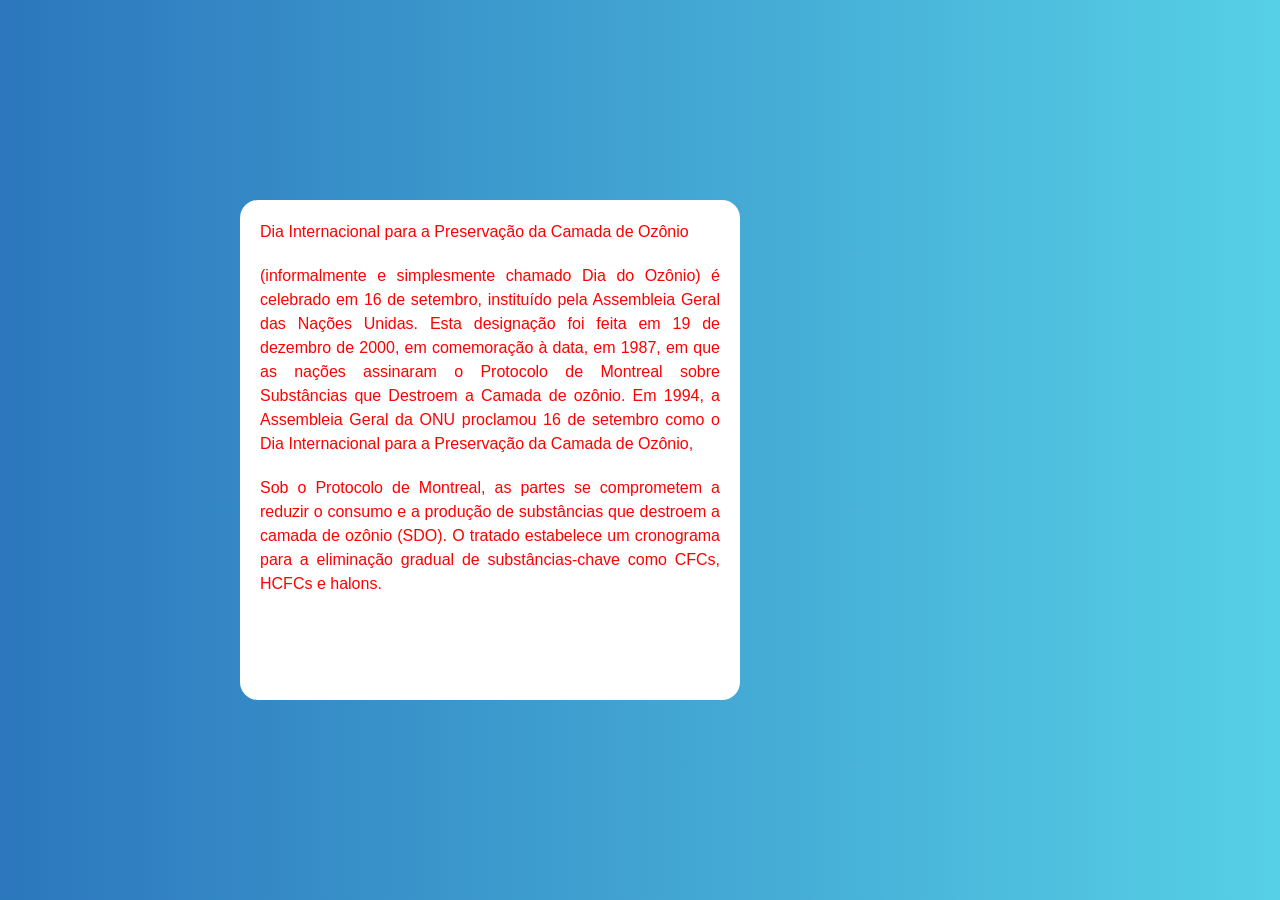
<file: exercicio1.html>
<!DOCTYPE html>
<html lang="pt-BR">
<head>
    <meta charset="UTF-8">
    <meta name="author" content="Samuel Marques Medeiros">
    <meta name="reply-to" content="samuel.medeiros@estudante.iftm.edu.br">
    <meta name="description" content="tarefa escolar sobre css">
    <meta name="viewport" content="width=device-width, initial-scale=1.0">
    <title>Exercício 1</title>
    <link rel="stylesheet" href="exercicio1.css">
</head>
<body>

    <div class="caixa">
        <p class="texto-vermelho">
            Dia Internacional para a Preservação da Camada de Ozônio 
        </p>
        <p class="texto-vermelho">
            (informalmente e simplesmente chamado Dia do Ozônio) é celebrado em 16 de setembro, instituído pela Assembleia Geral das Nações Unidas. Esta designação foi feita em 19 de dezembro de 2000, em comemoração à data, em 1987, em que as nações assinaram o Protocolo de Montreal sobre Substâncias que Destroem a Camada de ozônio. Em 1994, a Assembleia Geral da ONU proclamou 16 de setembro como o Dia Internacional para a Preservação da Camada de Ozônio,
        </p>
        <p class="texto-vermelho">
            Sob o Protocolo de Montreal, as partes se comprometem a reduzir o consumo e a produção de substâncias que destroem a camada de ozônio (SDO). O tratado estabelece um cronograma para a eliminação gradual de substâncias-chave como CFCs, HCFCs e halons.


        </p>
    </div>

</body>
</html>
</file>
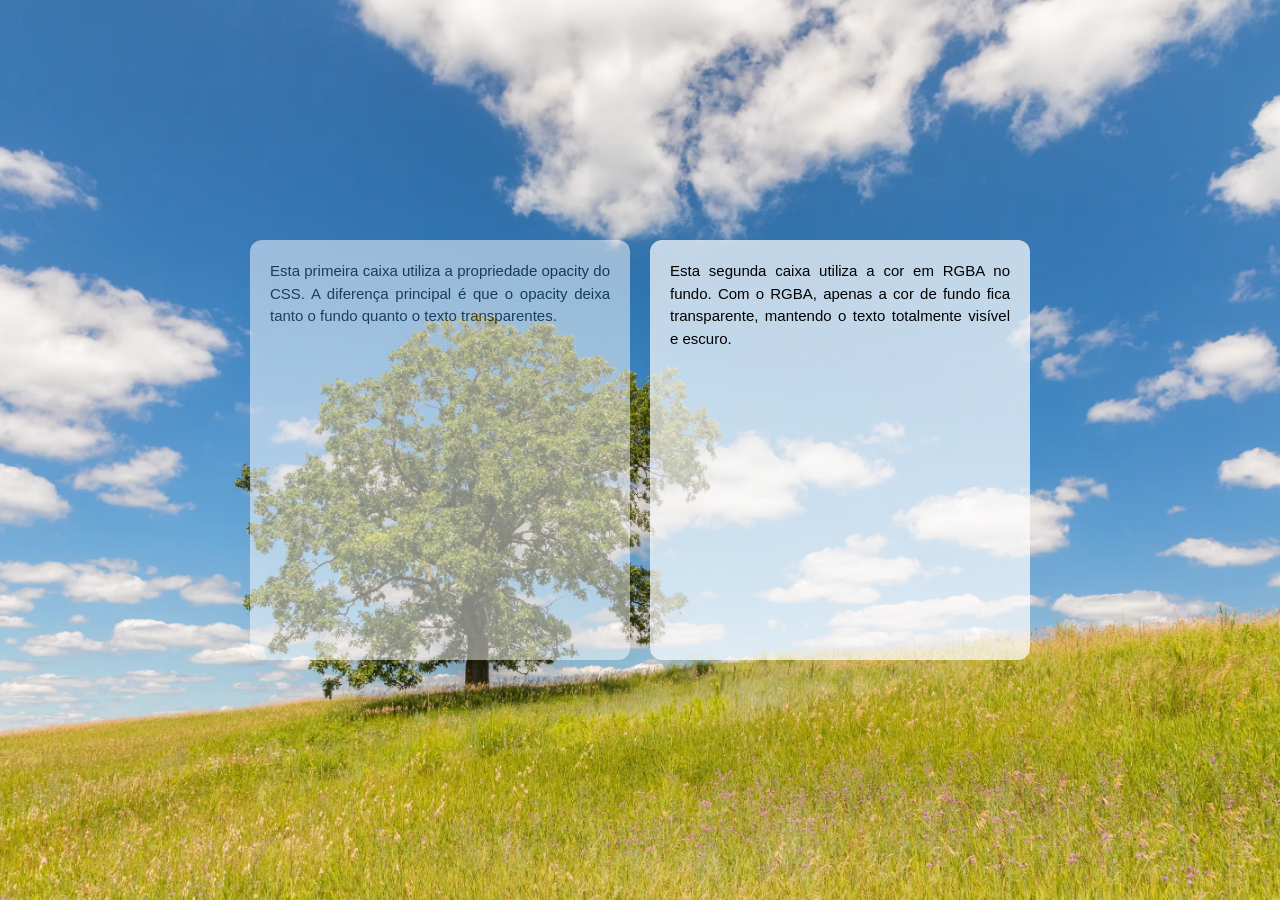
<file: exercicio2.html>
<!DOCTYPE html>
<html lang="pt-BR">
<head>
    <meta charset="UTF-8">
    <meta name="author" content="Samuel Marques Medeiros">
    <meta name="reply-to" content="samuel.medeiros@estudante.iftm.edu.br">
    <meta name="description" content="tarefa escolar sobre css">
    <meta name="viewport" content="width=device-width, initial-scale=1.0">
    <title>Exercício 2</title>
    <link rel="stylesheet" href="exercicio2.css">
</head>
<body>

    <div class="container">
        <div class="caixa caixa1">
            <p>Esta primeira caixa utiliza a propriedade opacity do CSS. A diferença principal é que o opacity deixa tanto o fundo quanto o texto transparentes.</p>
        </div>

        <div class="caixa caixa2">
            <p>Esta segunda caixa utiliza a cor em RGBA no fundo. Com o RGBA, apenas a cor de fundo fica transparente, mantendo o texto totalmente visível e escuro.</p>
        </div>
    </div>

</body>
</html>
</file>
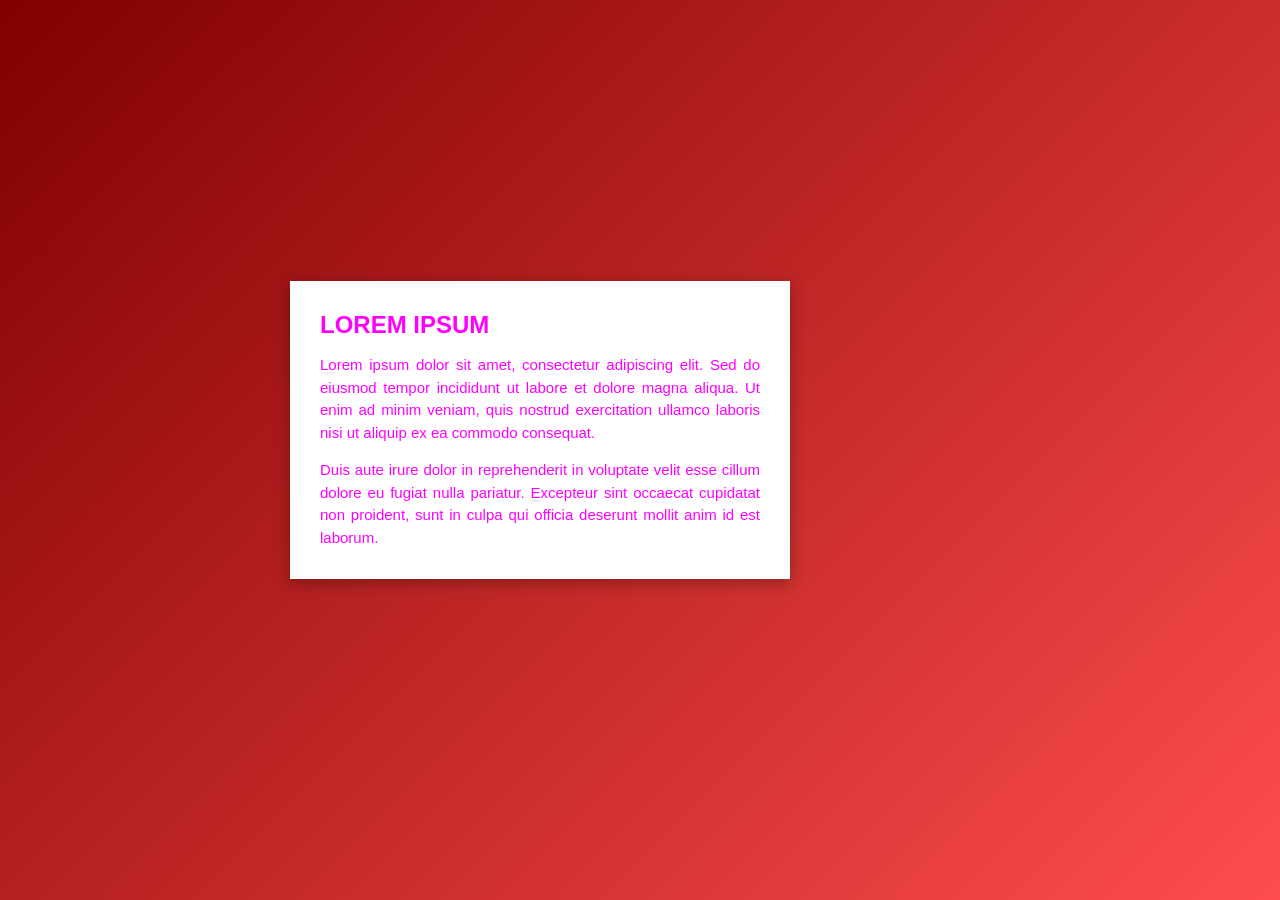
<file: exercicio3.html>
<!DOCTYPE html>
<html lang="pt-BR">
<head>
    <meta charset="UTF-8">
    <meta name="author" content="Samuel Marques Medeiros">
    <meta name="reply-to" content="samuel.medeiros@estudante.iftm.edu.br">
    <meta name="description" content="tarefa escolar sobre css">
    <meta name="viewport" content="width=device-width, initial-scale=1.0">
    <title>Exercício 3</title>
    <link rel="stylesheet" href="exercicio3.css">
</head>
<body>

    <div class="caixa">
        <h1>LOREM IPSUM</h1>
        <p>
            Lorem ipsum dolor sit amet, consectetur adipiscing elit. Sed do eiusmod tempor incididunt ut labore et dolore magna aliqua. Ut enim ad minim veniam, quis nostrud exercitation ullamco laboris nisi ut aliquip ex ea commodo consequat.
        </p>
        <p>
            Duis aute irure dolor in reprehenderit in voluptate velit esse cillum dolore eu fugiat nulla pariatur. Excepteur sint occaecat cupidatat non proident, sunt in culpa qui officia deserunt mollit anim id est laborum.
        </p>
    </div>

</body>
</html>
</file>
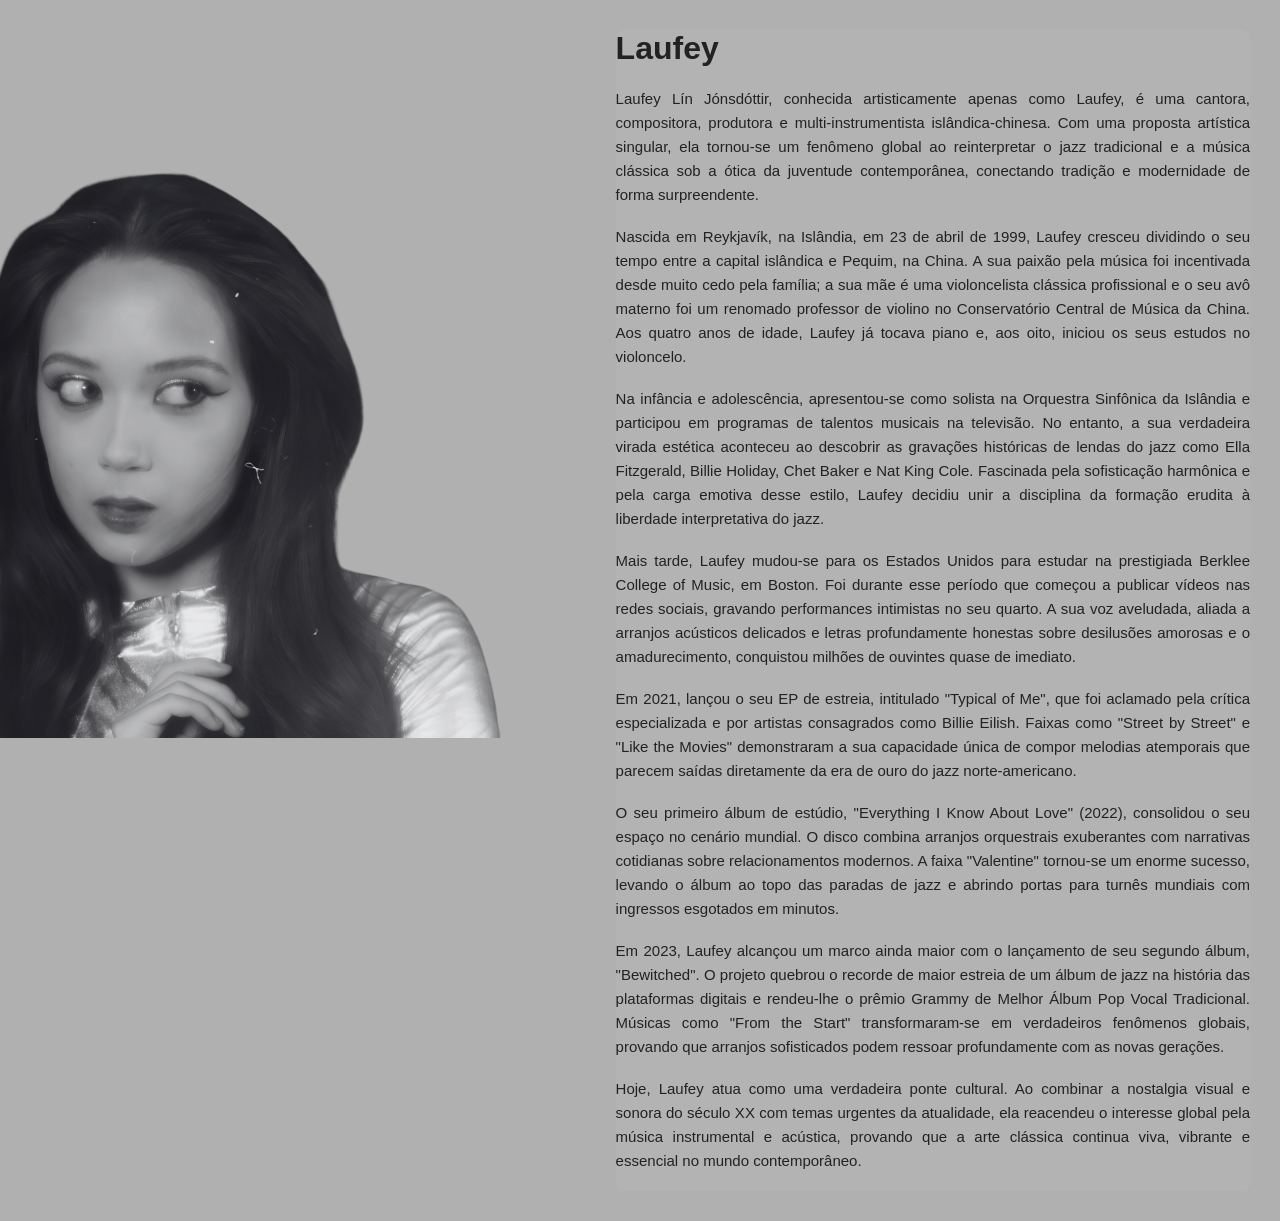
<file: exercicio4.html>
<!DOCTYPE html>
<html lang="pt-BR">
<head>
    <meta charset="UTF-8">
    <meta name="author" content="Samuel Marques Medeiros">
    <meta name="reply-to" content="samuel.medeiros@estudante.iftm.edu.br">
    <meta name="description" content="tarefa escolar sobre css">
    <meta name="viewport" content="width=device-width, initial-scale=1.0">
    <title>Exercício 4</title>
    <link rel="stylesheet" href="exercicio4.css">
</head>
<body>

    <div class="conteudo">
        <h1>Laufey</h1>
        
        <p>Laufey Lín Jónsdóttir, conhecida artisticamente apenas como Laufey, é uma cantora, compositora, produtora e multi-instrumentista islândica-chinesa. Com uma proposta artística singular, ela tornou-se um fenômeno global ao reinterpretar o jazz tradicional e a música clássica sob a ótica da juventude contemporânea, conectando tradição e modernidade de forma surpreendente.</p>
        
        <p>Nascida em Reykjavík, na Islândia, em 23 de abril de 1999, Laufey cresceu dividindo o seu tempo entre a capital islândica e Pequim, na China. A sua paixão pela música foi incentivada desde muito cedo pela família; a sua mãe é uma violoncelista clássica profissional e o seu avô materno foi um renomado professor de violino no Conservatório Central de Música da China. Aos quatro anos de idade, Laufey já tocava piano e, aos oito, iniciou os seus estudos no violoncelo.</p>

        <p>Na infância e adolescência, apresentou-se como solista na Orquestra Sinfônica da Islândia e participou em programas de talentos musicais na televisão. No entanto, a sua verdadeira virada estética aconteceu ao descobrir as gravações históricas de lendas do jazz como Ella Fitzgerald, Billie Holiday, Chet Baker e Nat King Cole. Fascinada pela sofisticação harmônica e pela carga emotiva desse estilo, Laufey decidiu unir a disciplina da formação erudita à liberdade interpretativa do jazz.</p>

        <p>Mais tarde, Laufey mudou-se para os Estados Unidos para estudar na prestigiada Berklee College of Music, em Boston. Foi durante esse período que começou a publicar vídeos nas redes sociais, gravando performances intimistas no seu quarto. A sua voz aveludada, aliada a arranjos acústicos delicados e letras profundamente honestas sobre desilusões amorosas e o amadurecimento, conquistou milhões de ouvintes quase de imediato.</p>

        <p>Em 2021, lançou o seu EP de estreia, intitulado "Typical of Me", que foi aclamado pela crítica especializada e por artistas consagrados como Billie Eilish. Faixas como "Street by Street" e "Like the Movies" demonstraram a sua capacidade única de compor melodias atemporais que parecem saídas diretamente da era de ouro do jazz norte-americano.</p>

        <p>O seu primeiro álbum de estúdio, "Everything I Know About Love" (2022), consolidou o seu espaço no cenário mundial. O disco combina arranjos orquestrais exuberantes com narrativas cotidianas sobre relacionamentos modernos. A faixa "Valentine" tornou-se um enorme sucesso, levando o álbum ao topo das paradas de jazz e abrindo portas para turnês mundiais com ingressos esgotados em minutos.</p>

        <p>Em 2023, Laufey alcançou um marco ainda maior com o lançamento de seu segundo álbum, "Bewitched". O projeto quebrou o recorde de maior estreia de um álbum de jazz na história das plataformas digitais e rendeu-lhe o prêmio Grammy de Melhor Álbum Pop Vocal Tradicional. Músicas como "From the Start" transformaram-se em verdadeiros fenômenos globais, provando que arranjos sofisticados podem ressoar profundamente com as novas gerações.</p>

        <p>Hoje, Laufey atua como uma verdadeira ponte cultural. Ao combinar a nostalgia visual e sonora do século XX com temas urgentes da atualidade, ela reacendeu o interesse global pela música instrumental e acústica, provando que a arte clássica continua viva, vibrante e essencial no mundo contemporâneo.</p>
    </div>

</body>
</html>
</file>
<file: exercicio1.css>
* {
    margin: 0;
    padding: 0;
    box-sizing: border-box;
}

body {
    font-family: Arial, Helvetica, sans-serif;
    background: linear-gradient(90deg, #2c77bd 0%, #56d0e6 100%);
    min-height: 100vh;
    
    display: flex;
    justify-content: center;
    align-items: center;
}

.caixa {
    width: 500px;
    height: 500px;
    background-color: #fff;
    border-radius: 18px;
    
    padding: 20px;
    overflow-y: auto;
    transform: translateX(-150px);
}

.texto-vermelho {
    color: red;
    text-align: justify;
    font-size: 16px;
    line-height: 1.5;
    margin-bottom: 20px;
}
</file>
<file: exercicio2.css>
* {
    margin: 0;
    padding: 0;
    box-sizing: border-box;
}

body {
    font-family: Arial, Helvetica, sans-serif;
    min-height: 100vh;
    background-image: url('arvores.avif');
    background-size: cover;
    background-position: center;
    display: flex;
    justify-content: center;
    align-items: center;
}

.container {
    display: flex;
    gap: 20px;
}

.caixa {
    width: 380px;
    height: 420px;
    padding: 20px;
    border-radius: 12px;
    overflow-y: auto;
}

.caixa1 {
    background-color: #ffffff;
    opacity: 0.5;
}

.caixa2 {
    background-color: rgba(255, 255, 255, 0.7); /* Transparência só na cor do fundo */
}

.caixa p {
    color: #000;
    text-align: justify;
    font-size: 15px;
    line-height: 1.5;
}
</file>
<file: exercicio3.css>
* {
    margin: 0;
    padding: 0;
    box-sizing: border-box;
}

body {
    font-family: Arial, Helvetica, sans-serif;
    min-height: 100vh;
    background: linear-gradient(135deg, #800000 0%, #ff4d4d 100%);
    
    display: flex;
    justify-content: center;
    align-items: center;
    padding: 20px;
}

.caixa {
    width: 500px;
    background-color: #ffffff;

    padding: 30px;
    box-shadow: 0 4px 15px rgba(0, 0, 0, 0.3);
    

    transform: translate(-100px, -20px);
}

.caixa h1 {
    color: magenta;
    font-size: 24px;
    margin-bottom: 15px;
}

.caixa p {
    color: magenta;
    text-align: justify;
    font-size: 15px;
    line-height: 1.5;
    margin-bottom: 15px;
}

.caixa p:last-child {
    margin-bottom: 0;
}
</file>
<file: exercicio4.css>
* {
    margin: 0;
    padding: 0;
    box-sizing: border-box;
}

body {
    font-family: Arial, Helvetica, sans-serif;
    background-color: #b0b0b0;
    background-image: url(laufey.png); 
    background-repeat: no-repeat;
    background-position: left center;
    background-size: 45% auto;
    
    background-attachment: fixed;
    display: flex;
    justify-content: flex-end;
    padding: 30px;
}

.conteudo {
    width: 52%;
    background-color: rgba(180, 180, 180, 0.85);
    border-radius: 8px;
}

.conteudo h1 {
    color: #222;
    font-size: 32px;
    margin-bottom: 20px;
}

.conteudo p {
    color: #222;
    text-align: justify;
    font-size: 15px;
    line-height: 1.6;
    margin-bottom: 18px;
}
</file>
